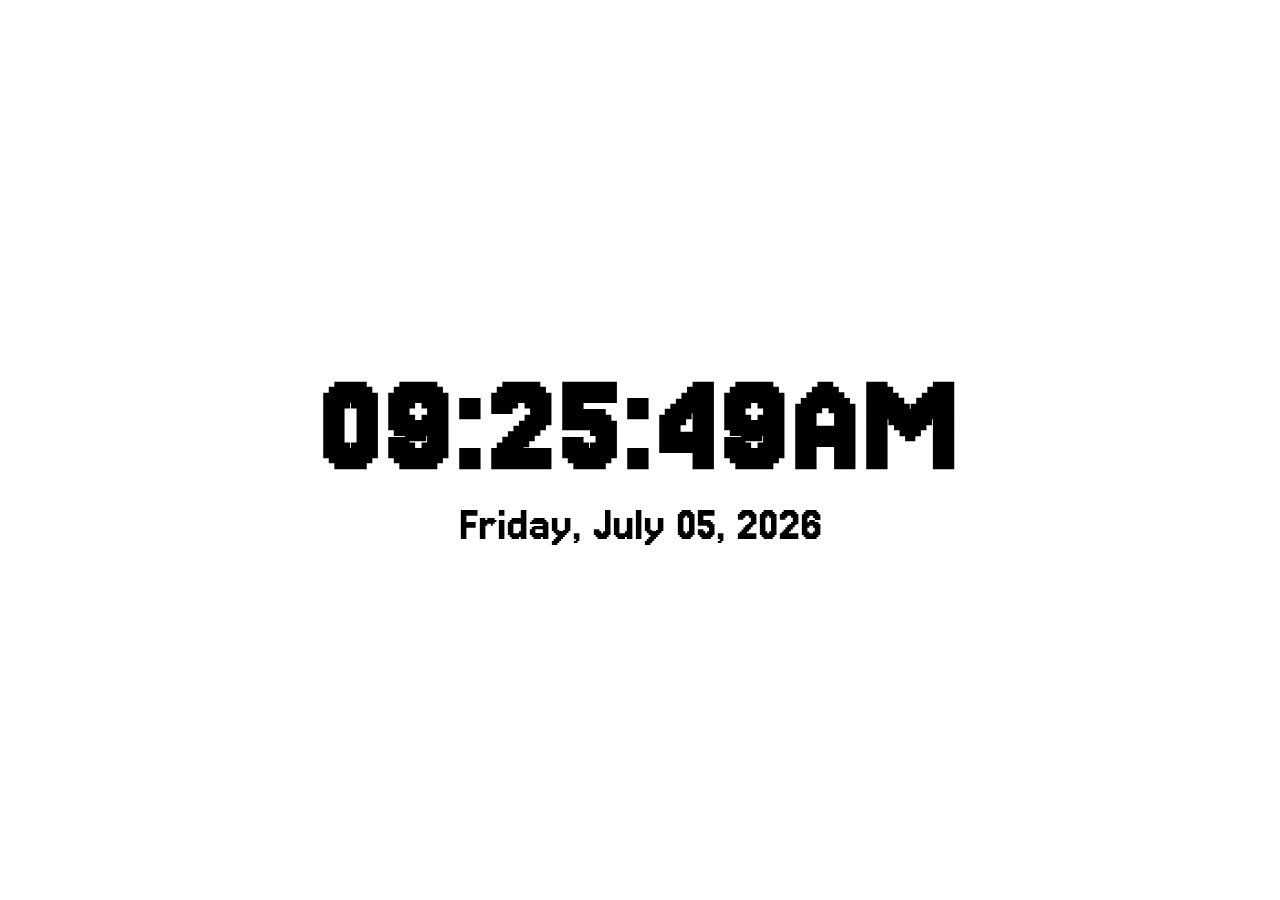
<file: 01-digital-clock/index.html>
<!DOCTYPE html>
<html lang="en">
  <head>
    <meta charset="UTF-8" />
    <meta
      name="viewport"
      content="width=device-width, initial-scale=1.0" />
    <title>Digital Clock</title>
    <link
      rel="preconnect"
      href="https://fonts.googleapis.com" />
    <link
      rel="preconnect"
      href="https://fonts.gstatic.com"
      crossorigin />
    <link
      href="https://fonts.googleapis.com/css2?family=Jersey+15&display=swap"
      rel="stylesheet" />
    <link
      rel="stylesheet"
      href="./styles.css" />
  </head>
  <body>
    <main>
      <div id="time"></div>
      <div id="date"></div>
    </main>
    <script src="./index.js"></script>
  </body>
</html>
</file>
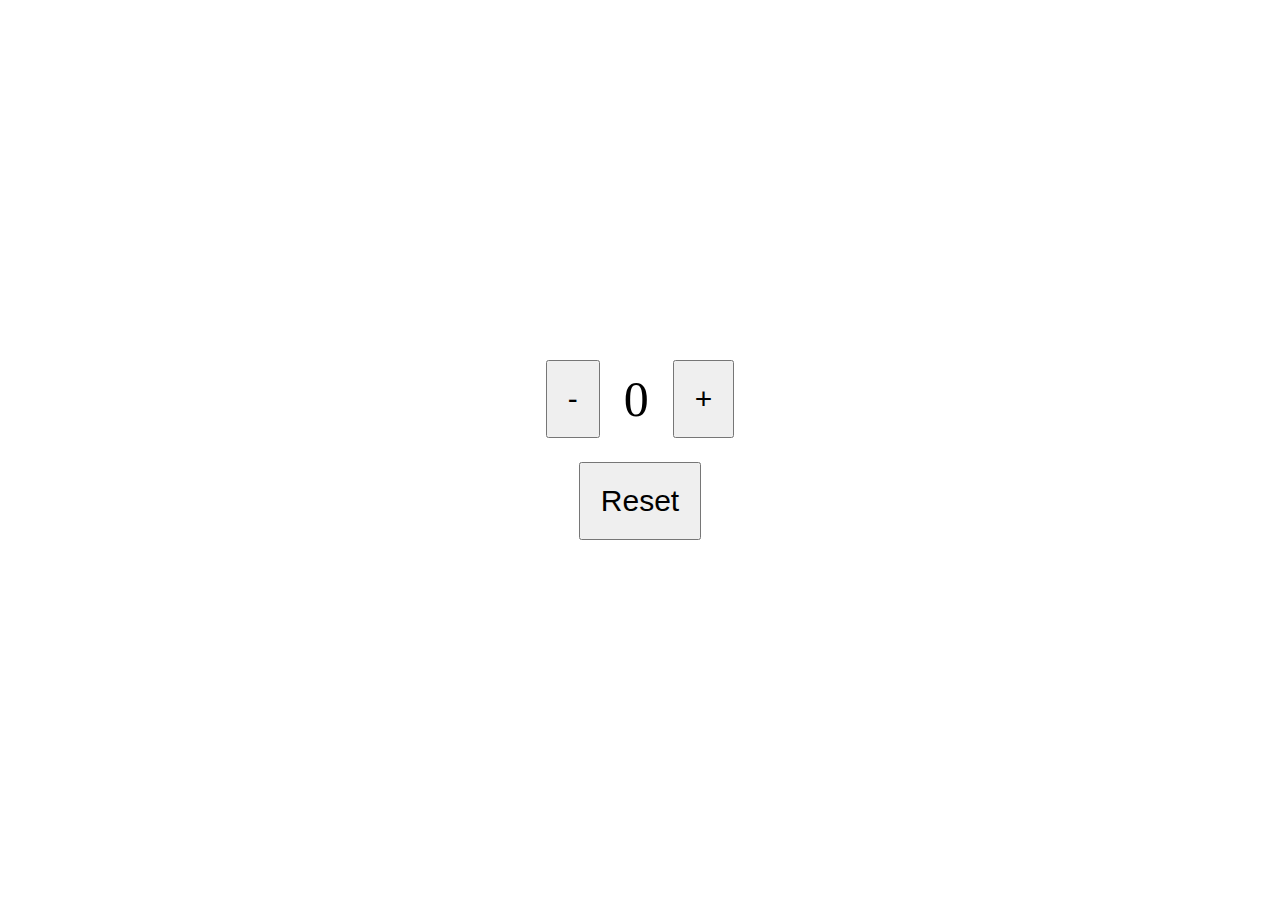
<file: 02-counter/index.html>
<!DOCTYPE html>
<html lang="en">
  <head>
    <meta charset="UTF-8" />
    <meta
      name="viewport"
      content="width=device-width, initial-scale=1.0" />
    <title>Counter</title>
    <link
      rel="stylesheet"
      href="./styles.css" />
  </head>
  <body>
    <main>
      <div class="panel">
        <button id="minus">-</button>
        <div id="counting">0</div>
        <button id="plus">+</button>
      </div>

      <button id="reset">Reset</button>
    </main>
    <script src="./index.js"></script>
  </body>
</html>
</file>
<file: 01-digital-clock/styles.css>
* {
  margin: 0;
  padding: 0;
  box-sizing: border-box;
}

body {
  width: 100%;
  height: 100vh;
  display: flex;
  justify-content: center;
  align-items: center;
  font-family: "Jersey 15", serif;
}
main {
  display: flex;
  flex-direction: column;
  justify-content: center;
  align-items: center;
}
#time {
  font-size: 150px;
  font-weight: bold;
  letter-spacing: 4px;
}

#date {
  font-size: 50px;
}
</file>
<file: 02-counter/styles.css>
* {
  margin: 0;
  padding: 0;
  box-sizing: border-box;
  list-style: none;
}

body {
  width: 100%;
  height: 100vh;
  display: flex;
  align-items: center;
  justify-content: center;
}

main {
  display: flex;
  flex-direction: column;
  justify-content: center;
  align-items: center;
  gap: 24px;
}

.panel {
  display: flex;
  justify-content: center;
  align-items: center;
  gap: 24px;
}

#counting {
  font-size: 50px;
}

button {
  font-size: 30px;
  padding: 20px;
  cursor: pointer;
}
</file>
